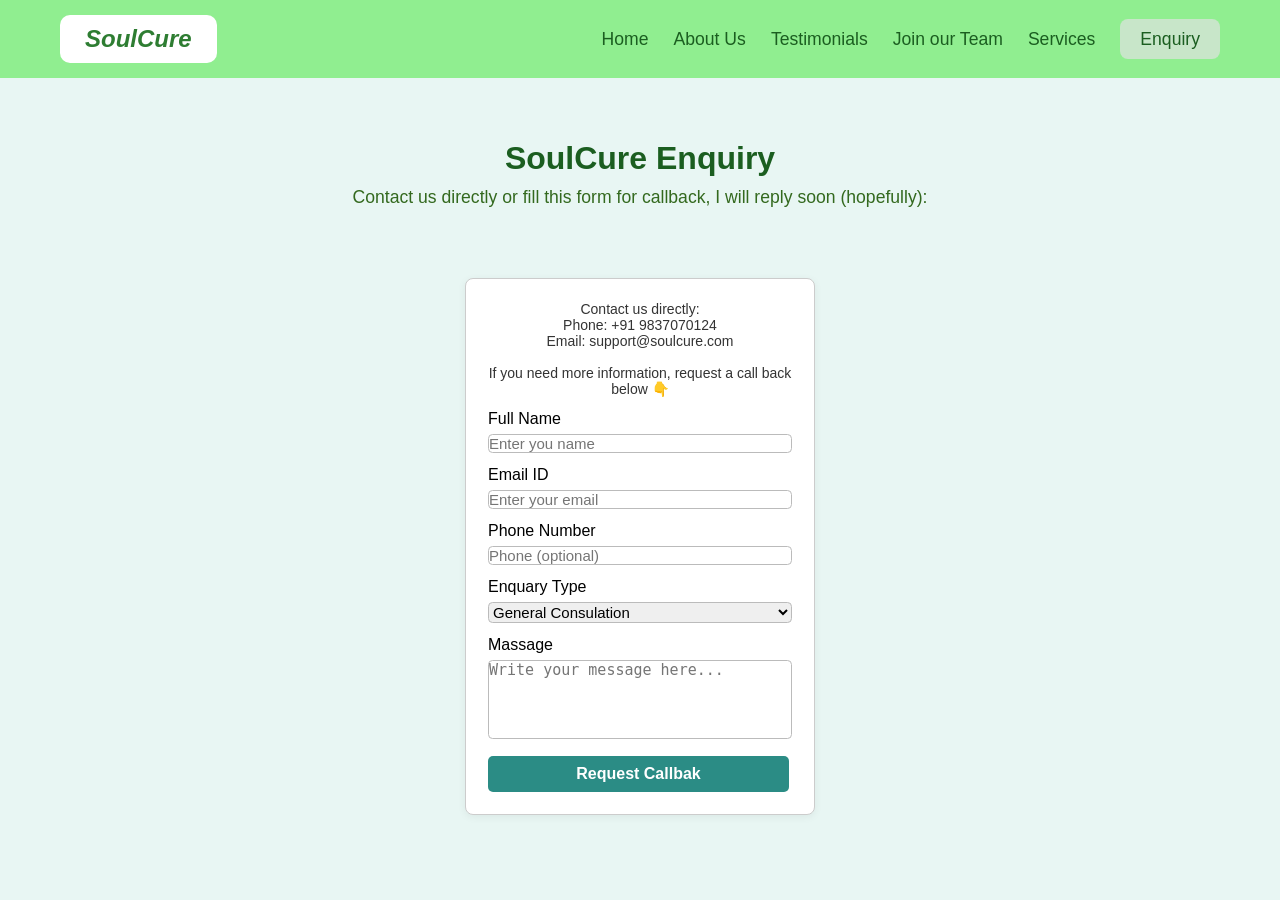
<file: enqiury.html>
<!DOCTYPE html>
<html lang="en">
<head>
  <meta charset="UTF-8">
  <meta name="viewport" content="width=device-width, initial-scale=1.0">
  <title>SoulCure Enquiry Form</title>
  <link rel="stylesheet" href="index.css">

 
  <style>
   
    .form-box {
      max-width: 350px;
      margin: 29px auto; 
      background: #fff;
      padding: 22px; 
      border-radius: 8px;
      border: 1.2px solid #ccc;
      box-shadow: 0 2px 8px rgba(0,0,0,0.06);
    }
    .form-box label{
      display:block;
      margin-bottom:6px; 
      font-weight:500;
     
    }
    .form-box input,
    .form-box select,
    .form-box textarea{
      width:100%;
      
      margin-bottom:13px;
      border:1px solid #bbb;
      border-radius:4.5px; 
      font-size:15px;
      outline:none; 
    }
    .form-box textarea{
      height:79px;
      resize:none;
    }
    .form-box button {
      width:99%; 
      padding:9px;
      border:none;
      background:#2b8c85;
      color:#fff;
      font-size:16px; 
      border-radius: 5px;
      cursor:pointer;
    
      font-weight:600;
     
    }
    .form-box button:hover {
      background-color: #257369;
    }
    .form-box .info {
      text-align: center;
      font-size: 13.7px;
      margin-bottom: 15px;
      color: #323;
    }
    
  </style>
</head>
<body>
  <header>
    <nav class="navbar">
      <h1 class="logo">SoulCure</h1>
      <ul class="nav-links">
        <li><a href="index.html">Home</a></li>
        <li><a href="about_us.html">About Us</a></li>
        <li><a href="testimonials.html">Testimonials</a></li>
        <li><a href="join-team.html">Join our Team</a></li>
        <li><a href="sevices.html">Services</a></li>
        <li><a class="enquiry-btn" href="enqiury.html">Enquiry</a></li>
      </ul>
    </nav>
  </header>
  <main class="main">
    <section class="section">
      <h2>SoulCure Enquiry</h2>
      <p>Contact us directly or fill this form for callback, I will reply soon (hopefully):</p>
    </section>
    <div class="form-box" style="max-width:350px; margin:30px auto;">
      <div class="info" style="text-align:center; font-size:14px; margin-bottom:13px; color:#333;">
        Contact us directly:<br>
        Phone: +91 9837070124<br>
        Email: support@soulcure.com<br><br>
        If you need more information, request a call back below 👇
      </div>
      <form>
        <label for="fullname">Full Name </label>
        <input id="fullname" type="text" placeholder="Enter you name" required> 

        <label for="eml">Email ID</label>  
        <input id="eml" type="email" placeholder="Enter your email" required>

        <label for="mobile">Phone Number</label>
        <input id="mobile" type="tel" placeholder="Phone (optional)">
        
        <label for="etype">Enquary Type</label> 
        <select id="etype">
          <option value="consult">General Consulation</option> 
          <option value="wellness">Mental Wellness</option>
          <option value="book">Appoinment Booking</option> 
          <option value="other">Other</option>
         </select>
        
        <label for="msg">Massage</label> 
        <textarea id="msg" placeholder="Write your message here..."></textarea>
        <button type="submit" onclick="Enquiry()">Request Callbak</button> 
      </form>
    </div>
  </main>
  <script src="enquiry.js"></script>
  
</body>
</html>
</file>
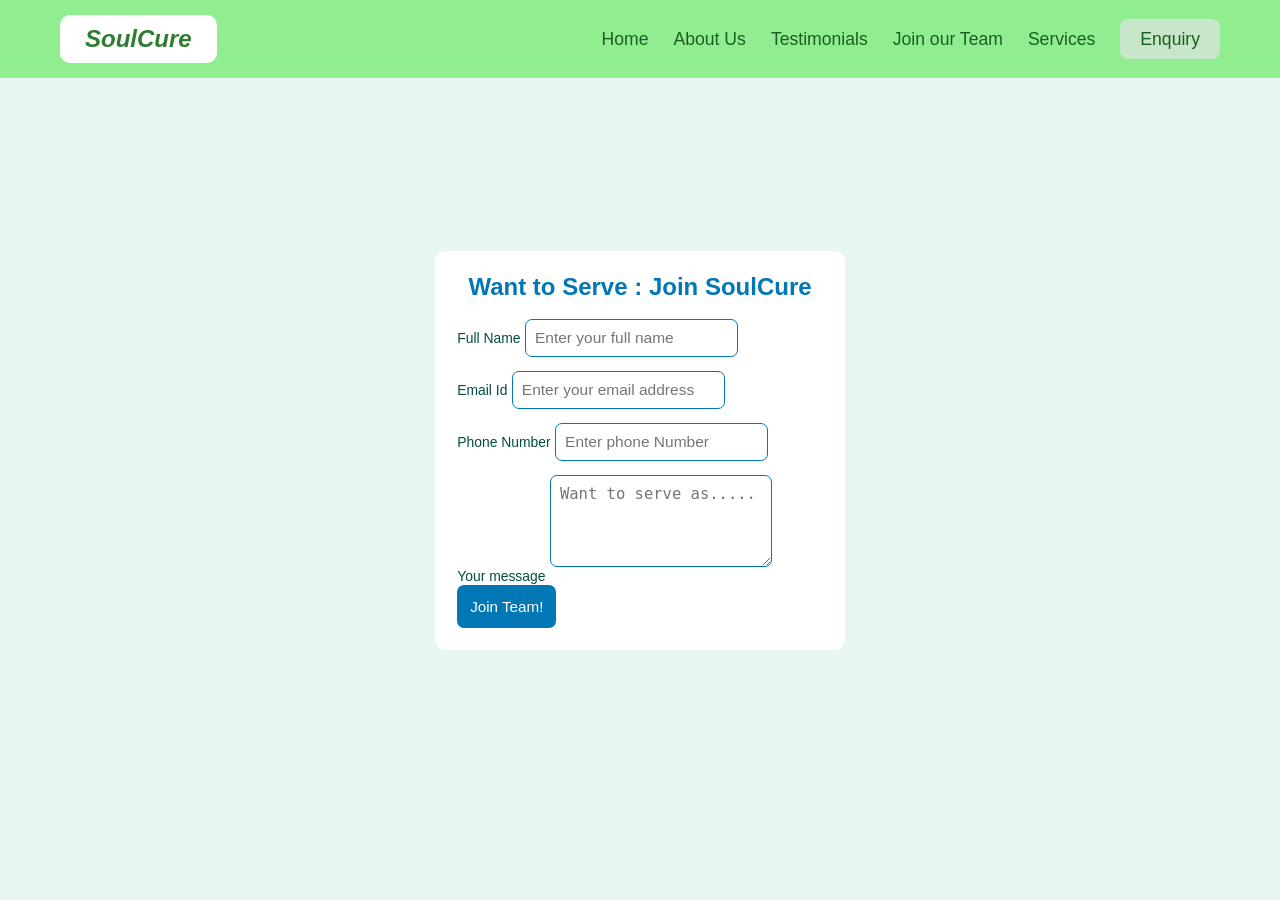
<file: join-team.html>
<!DOCTYPE html>
<html lang="en">
<head>
  <meta charset="UTF-8">
  <meta name="viewport" content="width=device-width, initial-scale=1.0">
  <title>Join SoulCure</title>
  <link rel="stylesheet" href="index.css">
  
  <style>
    body {
      background-color: #e8f6f3;
      font-family: Arial, sans-serif;
      height: 100vh;
      margin: 0;
      display:flex;
      justify-content:center;
      align-items:center;
     
    }
    .form-container {
      background: #fff;
      width: 32%; 
      padding: 22px;
      border-radius: 11px;
      
     
      display: flex;
      flex-direction: column;
      justify-content: center;
      align-items: stretch;
    }
    .form-container h2{
      text-align:center;
      color:#0277b6;
      margin-bottom:18px;
    }
    label{
      font-size:13.9px;
      margin-bottom:7px;
      color:#004e41;
    }
    input, textarea{
      padding:9px;
      margin-bottom:14px;
      border-radius:7px;
      border:1.2px solid #0277b6;
      font-size:15.5px;
      outline:none;
    }
    button{
      background:#0277b6;
      color:white;
      border:none;
      padding:13px;
      border-radius:7px;
      cursor:pointer;
      font-size:15.2px;
      
    }
    button:hover {
      background:#016089;
    }
  </style>
</head>
<body>
  <header>
    <nav class="navbar">
      <h1 class="logo">SoulCure</h1>
      <ul class="nav-links">
        <li><a href="index.html">Home</a></li>
        <li><a href="about_us.html">About Us</a></li>
        <li><a href="testimonials.html">Testimonials</a></li>
        <li><a href="join-team.html">Join our Team</a></li>
        <li><a href="sevices.html">Services</a></li>
        <li><a class="enquiry-btn" href="enqiury.html">Enquiry</a></li>
      </ul>
    </nav>
  </header>
  <div class="form-container">
    <h2>Want to Serve : Join SoulCure</h2>
    <form>
      <label for="fullnm">Full Name</label>
      <input type="text" id="fullnm" placeholder="Enter your full name" required>
      <br>
      <label for="usremail">Email Id</label>
      <input type="email" id="usremail" placeholder="Enter your email address" required>
      <br>
      <label for="usrtel">Phone Number</label>
      <input type="tel" id="usrtel" placeholder="Enter phone Number" required>
      <br>
      <label for="msg">Your message</label>
      <textarea id="msg" placeholder="Want to serve as....." rows="4" required></textarea>
      <br>
      <button type="submit">Join Team!</button>
    </form>
  </div>
</body>
</html>
</file>
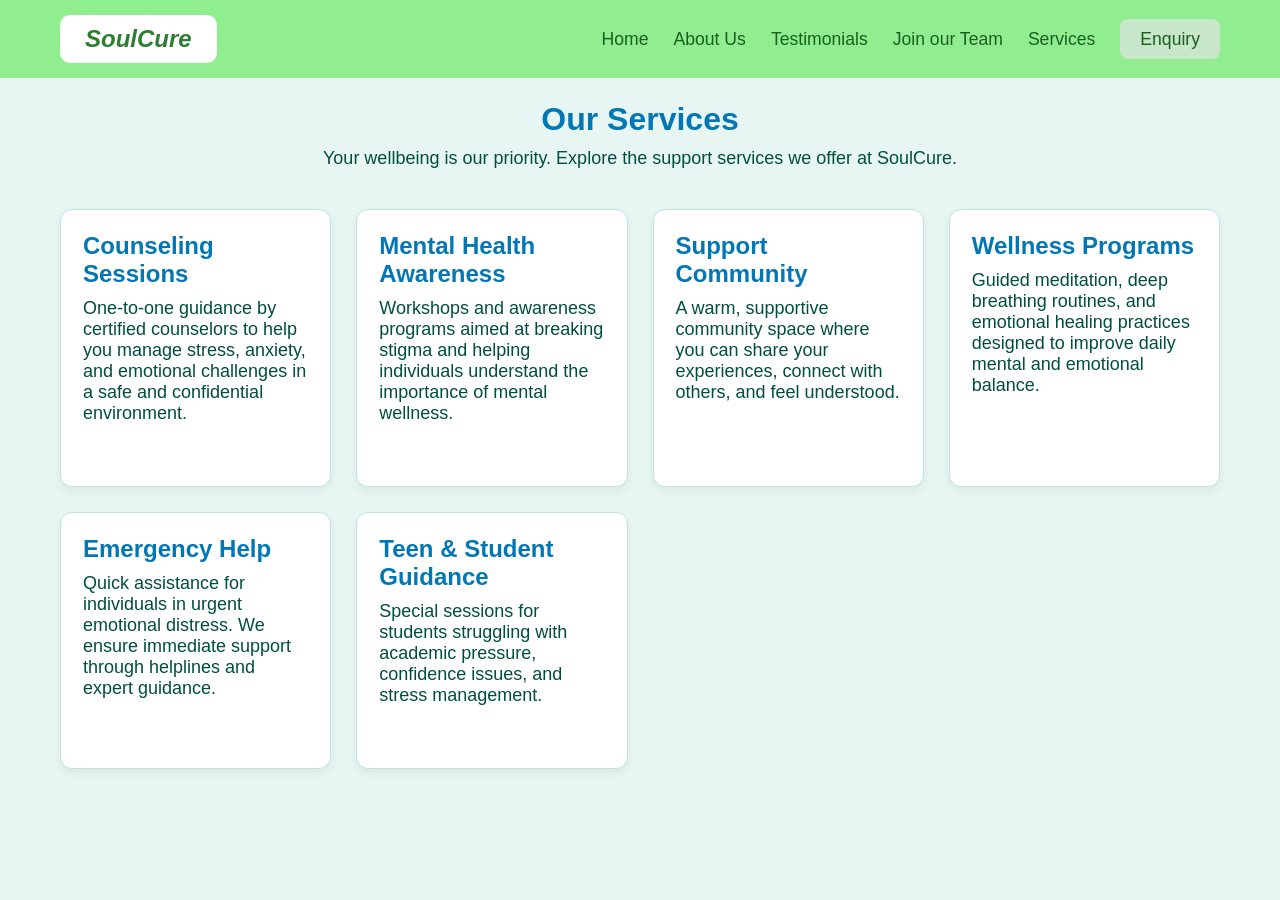
<file: sevices.html>
<!DOCTYPE html>
<html lang="en">
<head>
  <meta charset="UTF-8">
  <meta name="viewport" content="width=device-width, initial-scale=1.0">
  <title>SoulCure Services</title>
  <link rel="stylesheet" href="index.css">

  <style>
    body {
      background: #e8f6f3;
      font-family: Arial, sans-serif;
      margin: 0;
      padding: 0;
    }

    
    .services-section {
      text-align: center;
      padding: 50px 20px;
      margin-top: 4%;
    }

    .services-section h2 {
      color: #0277b6;
      font-size: 32px;
      margin-bottom: 10px;
      font-weight: bold;
    }

    .services-section p {
      font-size: 18px;
      color: #004e41;
      margin-bottom: 40px;
    }

    .services-container {
      display: grid;
      grid-template-columns: repeat(auto-fit, minmax(260px, 1fr));
      gap: 25px;
      padding: 0 40px;
    }

    .service-card {
      background: #fff;
      padding: 22px;
      border-radius: 12px;
      border: 1px solid #bde5df;
      text-align: left;
      box-shadow: 0 4px 10px rgba(0,0,0,0.06);
     
    }

    .service-card:hover {
     
      box-shadow: 0 5px 14px rgba(0,0,0,0.12);
    }

    .service-card h3 {
      color: #0277b6;
      margin-bottom: 10px;
      font-size: x-large;
    }

    .service-card p {
      color: #004e41;
      font-size: 15px;
      font-size: large;
    }
  </style>
</head>

<body>

 
  <header>
    <nav class="navbar">
      <h1 class="logo">SoulCure</h1>
      <ul class="nav-links">
        <li><a href="index.html">Home</a></li>
        <li><a href="about_us.html">About Us</a></li>
        <li><a href="testimonials.html">Testimonials</a></li>
        <li><a href="join-team.html">Join our Team</a></li>
        <li><a href="services.html">Services</a></li>
        <li><a class="enquiry-btn" href="enqiury.html">Enquiry</a></li>
      </ul>
    </nav>
  </header>

  
  <section class="services-section">
    <h2>Our Services</h2>
    <p>Your wellbeing is our priority. Explore the support services we offer at SoulCure.</p>

    <div class="services-container">

      <div class="service-card">
        <h3>Counseling Sessions</h3>
        <p>One-to-one guidance by certified counselors to help you manage stress, anxiety, 
        and emotional challenges in a safe and confidential environment.</p>
      </div>

      <div class="service-card">
        <h3>Mental Health Awareness</h3>
        <p>Workshops and awareness programs aimed at breaking stigma and helping individuals 
        understand the importance of mental wellness.</p>
      </div>

      <div class="service-card">
        <h3>Support Community</h3>
        <p>A warm, supportive community space where you can share your experiences, 
        connect with others, and feel understood.</p>
      </div>

      <div class="service-card">
        <h3>Wellness Programs</h3>
        <p>Guided meditation, deep breathing routines, and emotional healing practices designed 
        to improve daily mental and emotional balance.</p>
      </div>

      <div class="service-card">
        <h3>Emergency Help</h3>
        <p>Quick assistance for individuals in urgent emotional distress. 
        We ensure immediate support through helplines and expert guidance.</p>
      </div>

      <div class="service-card">
        <h3>Teen & Student Guidance</h3>
        <p>Special sessions for students struggling with academic pressure, 
        confidence issues, and stress management.</p>
      </div>

    </div>
  </section>

 

</body>
</html>
</file>
<file: index.css>
* {
  margin: 0;
  padding: 0;
  box-sizing: border-box;
}

body {
  font-family: 'Trebuchet MS', sans-serif;
  background-color: #e8f6f3;
 
}


header {
  width: 100%;
  background-color: lightgreen;
  position: fixed;
  top: 0;
  left: 0;
  z-index: 10;
}


.navbar {
  display: flex;
  justify-content: space-between;
  align-items: center;
  padding: 15px 60px;
}


.logo {
  background-color: white;
  padding: 10px 25px;
  border-radius: 10px;
  font-style: italic;
  font-weight: bold;
  color: #2E7D32;
}

.nav-links {
  list-style: none;
  display: flex;
  gap: 25px;
}

.nav-links a {
  text-decoration: none;
  font-size: 1.1rem;
  color: #1B5E20;
}

.nav-links a:hover {
  color: #004D40;
  border-bottom: 2px solid #004D40;
}


.enquiry-btn {
  background-color: #C8E6C9;
  border: none;
  border-radius: 8px;
  padding: 10px 20px;
  font-size: 1rem;
  cursor: pointer;

}

.enquiry-btn:hover {
  background-color: #81C784;
  
}


main {
  padding-top: 120px;
}


.section {
  text-align: center;
  margin-bottom: 50px;
  padding: 20px;
}

.section h2 {
  font-size: 2rem;
  color: #1B5E20;
  margin-bottom: 10px;
}

.section p {
  color: #33691E;
  font-size: 1.1rem;
}


.about-simple {
  max-width: 900px;
  margin: auto;
  text-align: center;
}

.about-box {
  display: flex;
  align-items: center;
  gap: 20px;
  margin-top: 20px;
  flex-wrap: wrap;
}

.about-box img {
  width: 300px;
  height: 220px;
  border-radius: 10px;
  object-fit: cover;
}

.about-box p {
  flex: 1;
  text-align: left;
  color: #33691E;
  font-size: 1rem;
}


.gallery {
  max-width: 950px;
  margin: 50px auto;
  text-align: center;
}

.gallery h2 {
  margin-bottom: 20px;
  color: #1B5E20;
}

.gallery-box {
  display: flex;
  justify-content: center;
  gap: 20px;
  flex-wrap: wrap;
}

.gallery-box img {
  width: 220px;
  height: 150px;
  border-radius: 10px;
  object-fit: cover;
  border: 2px solid #C8E6C9;
}





.footer {
  background-color: #1B5E20;
  color: white;
  /* padding: 40px 0;
  width: 100%; */
  
}


.footer-container {
  display: flex;
  justify-content: space-around;
  flex-wrap: wrap;
  max-width: 1200px;
  margin: auto;
}

.footer-section {
  flex: 1;
  margin: 10px 20px;
}

.footer-section h3 {
  margin-bottom: 15px;
  font-size: 1.2rem;
}

.footer-logo {
  font-size: 1.7rem;
  font-style: italic;
  background-color: white;
  color: #1B5E20;
  padding: 10px 15px;
  border-radius: 8px;
  display: inline-block;
}

.footer-section ul {
  list-style: none;
}

.footer-section ul li {
  margin: 8px 0;
}

.footer-section ul li a {
  color: white;
  text-decoration: none;
}

.footer-section ul li a:hover {
  text-decoration: underline;
}

.footer-bottom {
  text-align: center;
  margin-top: 20px;
  padding-top: 10px;
  border-top: 1px solid #eee;
}


@media (max-width: 750px) {

  .navbar {
    flex-direction: column;
    text-align: center;
    gap: 10px;
    padding: 10px 20px;
  }

  .nav-links {
    flex-wrap: wrap;
    justify-content: center;
    gap: 15px;
  }

  main {
    padding-top: 150px;
  }

  .about-box {
    flex-direction: column;
    text-align: center;
  }

  .about-box img {
    width: 100%;
    height: auto;
  }

  .gallery-box {
    flex-direction: column;
  }

  .gallery-box img {
    width: 100%;
    height: auto;
  }

  .footer-container {
    flex-direction: column;
    text-align: center;
  }
}

.dark {
  background:grey;
  color: white;
}
</file>
